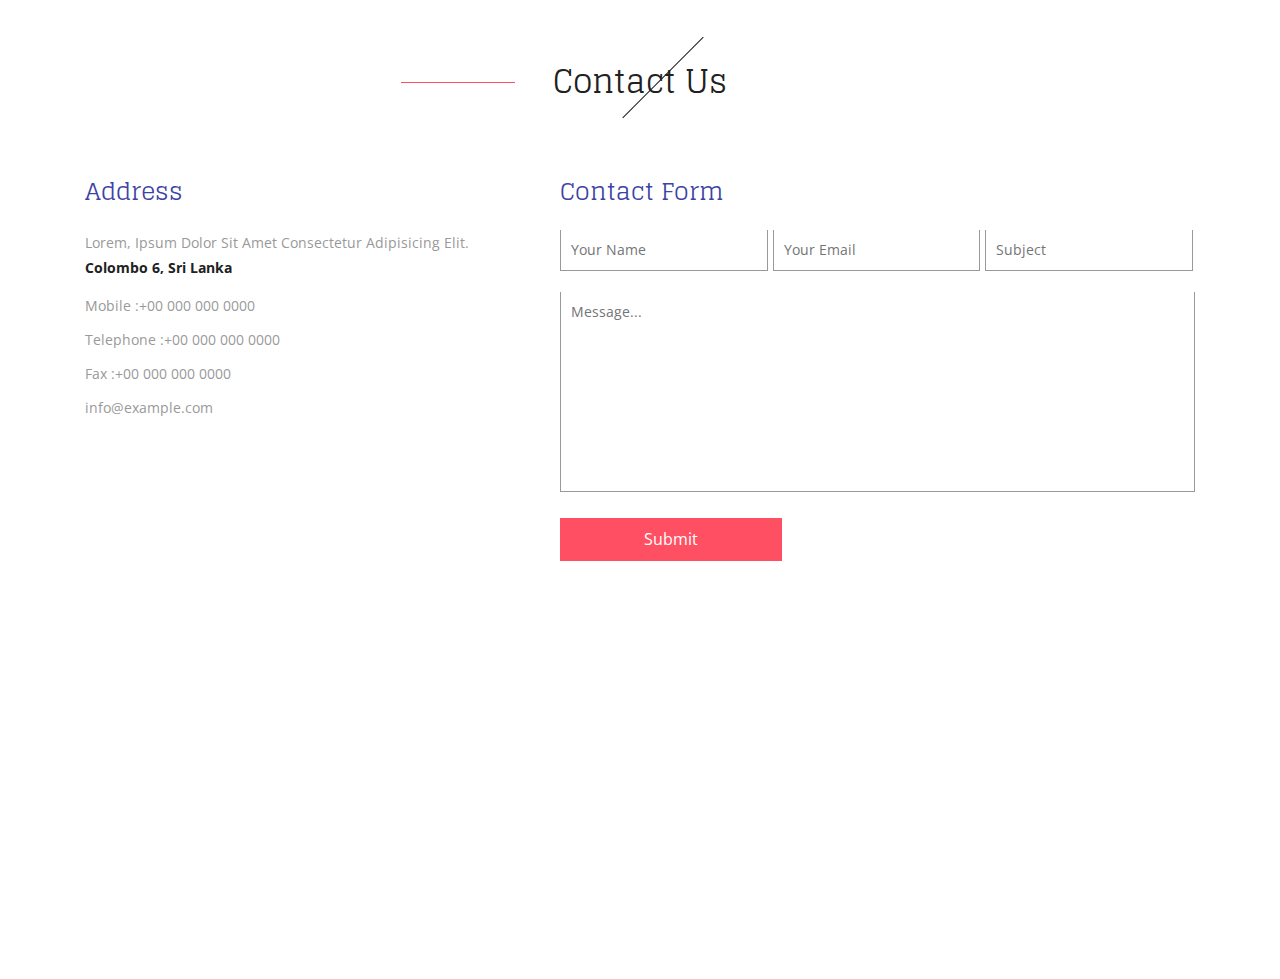
<file: Contact-LandingPage/mail.html>
<!DOCTYPE html>
<html lang="en">

<head>
	<title>Contact</title>
	<!-- for-mobile-apps -->
	<meta name="viewport" content="width=device-width, initial-scale=1">
	<meta http-equiv="Content-Type" content="text/html; charset=utf-8" />
	<meta name="keywords" content="Contact" />
	<script type="application/x-javascript">
		addEventListener("load", function () {
			setTimeout(hideURLbar, 0);
		}, false);

		function hideURLbar() {
			window.scrollTo(0, 1);
		}
	</script>
	<!-- //for-mobile-apps -->
	<!-- Custom Theme files -->
	<link href="bootstrap.css" rel="stylesheet" type="text/css" media="all" />
	<link href="style.css" rel="stylesheet" type="text/css" media="all" />
	<!-- //Custom Theme files -->
	<!-- web fonts -->
	<link href='//fonts.googleapis.com/css?family=Glegoo:400,700' rel='stylesheet' type='text/css'>
	<link
		href='//fonts.googleapis.com/css?family=Open+Sans:400,300,300italic,400italic,600,600italic,700,700italic,800,800italic'
		rel='stylesheet' type='text/css'>
	<!-- //web fonts -->

</head>

<body>

	<!-- mail -->
	<div class="mail">
		<div class="container">
			<h3>Contact Us</h3>
			<div class="agile_mail_grids">
				<div class="col-md-5 contact-left">
					<h4>Address</h4>
					<p>Lorem, ipsum dolor sit amet consectetur adipisicing elit.
						<span>Colombo 6, Sri Lanka</span></p>
					<ul>
						<li>Mobile :+00 000 000 0000</li>
						<li>Telephone :+00 000 000 0000</li>
						<li>Fax :+00 000 000 0000</li>
						<li><a href="mailto:info@example.com">info@example.com</a></li>
					</ul>
				</div>
				<div class="col-md-7 contact-left">
					<h4>Contact Form</h4>
					<form action="#" method="post">
						<input type="text" name="Name" placeholder="Your Name" required="">
						<input type="email" name="Email" placeholder="Your Email" required="">
						<input type="text" name="Subject" placeholder="Subject" required="">
						<textarea name="message" placeholder="Message..." required=""></textarea>
						<input type="submit" value="Submit">
					</form>
				</div>
				<div class="clearfix"> </div>
			</div>

			<div class="contact-bottom">
				<iframe src="https://maps.google.com/maps?q=colombo%2006&t=&z=13&ie=UTF8&iwloc=&output=embed"
					frameborder="0" style="border:0" allowfullscreen></iframe>
			</div>
		</div>
	</div>
	<!-- //mail -->

</body>

</html>
</file>
<file: Contact-LandingPage/style.css>
html,
body {
	font-size: 100%;
	background: #fff;
	font-family: 'Open Sans', sans-serif;
}

p {
	margin: 0;
	font-size: 14px;
}

h1,
h2,
h3,
h4,
h5,
h6 {
	font-family: 'Glegoo', serif;
	margin: 0;
}

ul,
label {
	margin: 0;
	padding: 0;
}

body a:hover {
	text-decoration: none;
}

.mail h3 {
	font-size: 2em;
	color: #212121;
	position: relative;
	padding-bottom: 1em;
	text-align: center;
}

.mail h3:before {
	content: '';
	position: absolute;
	top: 27%;
	left: 29%;
	background: #ff5063;
	height: 1px;
	width: 10%;
}

.mail h3:after {
	content: '';
	position: absolute;
	bottom: 79%;
	right: 43%;
	background: #212121;
	height: 1px;
	width: 10%;
	transform: rotate(135deg);
	-webkit-transform: rotate(135deg);
	-moz-transform: rotate(135deg);
	-o-transform: rotate(135deg);
	-ms-transform: rotate(135deg);
}


/*-- mail -------------------------------------------------------------------------------------*/
.agile_mail_grids {
	margin: 3em 0 0;
}

.contact-left h4 {
	font-size: 1.5em;
	color: #3c43a4;
	margin: 0 0 1em;
}

.contact-left p {
	color: #999;
	line-height: 1.8em;
	margin: 0;
	text-transform: capitalize;
}

.contact-left p span {
	color: #212121;
	font-weight: 700;
}

.contact-left ul {
	padding: 1em 0 0;
	margin: 0;
}

.contact-left ul li {
	list-style-type: none;
	margin: 0 0 1em;
	font-size: 14px;
	color: #999;
}

.contact-left ul li a {
	color: #999;
	text-decoration: none;
}

.contact-left ul li a:hover {
	color: #3c43a4;
}

.contact-left input[type="text"],
.contact-left input[type="email"],
.contact-left textarea {
	background: none;
	border: 1px solid #999;
	border-top: none;
	color: #424341;
	padding: 10px;
	font-size: 14px;
	outline: none;
}

.contact-left input[type="text"],
.contact-left input[type="email"] {
	width: 32.7%;
	float: left;
}

.contact-left input[type="email"] {
	margin: 0 5px;
}

.contact-left textarea {
	min-height: 200px;
	resize: none;
	width: 100%;
	margin: 1.5em 0;
}

.contact-left input[type="submit"] {
	outline: none;
	color: #ffffff;
	font-size: 1em;
	padding: 10px 0;
	width: 35%;
	background: #ff5063;
	border: none;
	transition: .5s all;
	-webkit-transition: .5s all;
	-moz-transition: .5s all;
	-o-transition: .5s all;
	-ms-transition: .5s all;
}

.contact-left input[type="submit"]:hover {
	background: #3c43a4;
}

.contact-bottom {
	margin: 3em 0 0;
}

.contact-bottom iframe {
	width: 100%;
	min-height: 300px;
}

/*-- //mail --*/
/*-- start-responsive-design ---------------------------------------------------------------------------*/

@media (max-width: 1280px) {

	.mail {
		padding: 4em 0;
	}

}

@media (max-width: 1080px) {

	.mail h3:before {
		left: 22%;
		width: 15%;
	}

	.mail h3:after {
		right: 40%;
		width: 13%;
	}


	.w3agile_newsletter_right input[type="email"] {
		width: 82%;
	}



	.contact-left input[type="text"],
	.contact-left input[type="email"] {
		width: 32.6%;
	}
}

@media (max-width:991px) {

	.mail,
	.w3l_related_products {
		padding: 3em 0;
	}

	.mail h3,
	h3.agileits-title {
		font-size: 1.8em;
	}

	.mail h3:before {
		left: 18%;
	}

	.w3agile_newsletter_right input[type="email"] {
		width: 85%;
	}


	.review_grids input[type="email"],
	.review_grids textarea {
		width: 48.6%;
	}


	.contact-left:nth-child(2) {
		margin: 2em 0 0;
	}

	.contact-left input[type="text"],
	.contact-left input[type="email"] {
		width: 32.84%;
	}

	.contact-left input[type="text"],
	.contact-left input[type="email"] {
		width: 32%;
	}

}


@media (max-width:640px) {

	.mail h3 {
		font-size: 1.6em;
	}

	.mail {
		padding: 2em 0;
	}

	.w3agile_newsletter_right input[type="email"] {
		width: 83%;
	}

	.review_grids input[type="text"],
	.review_grids input[type="email"],
	.review_grids textarea {
		width: 48.2%;
	}

	.contact-left input[type="text"],
	.contact-left input[type="email"] {
		width: 32.7%;
	}

	.mail h3:before {
		left: 18%;
	}

	.mail h3:before {
		left: 25% !important;
	}

	.contact-left input[type="text"],
	.contact-left input[type="email"] {
		width: 32.6%;
	}
}


@media (max-width:480px) {

	.mail h3:before {
		left: 7%;
		width: 20%;
	}

	.mail h3:after {
		right: 36%;
		width: 20%;
	}

	.w3agile_newsletter_right input[type="submit"] {
		width: 18%;
	}

	.w3agile_newsletter_right input[type="email"] {
		width: 82%;
	}

	.review_grids input[type="text"],
	.review_grids input[type="email"],
	.review_grids textarea {
		width: 100%;
	}

	.review_grids input[type="email"] {
		margin: 1em 0 0;
	}



	.mail h3:before {
		left: 15% !important;
	}

	.agile_mail_grids {
		margin: 1em 0 0;
	}

	.contact-left h4 {
		font-size: 1.2em;
	}

	.contact-left input[type="text"],
	.contact-left input[type="email"] {
		width: 100%;
	}

	.contact-left input[type="email"] {
		margin: 1.5em 0;
	}

	.contact-left textarea {
		min-height: 150px;
	}

	.contact-left input[type="submit"] {
		width: 55%;
	}

	.contact-bottom iframe {
		min-height: 200px;
	}


	@media (max-width: 414px) {

		.mail h3:before {
			left: 1%;
		}

	}

	@media (max-width:384px) {

		.mail h3 {
			font-size: 1.4em;
		}
	}


	@media (max-width:320px) {

		.mail h3 {
			font-size: 1.2em;
		}

	}
}
</file>
